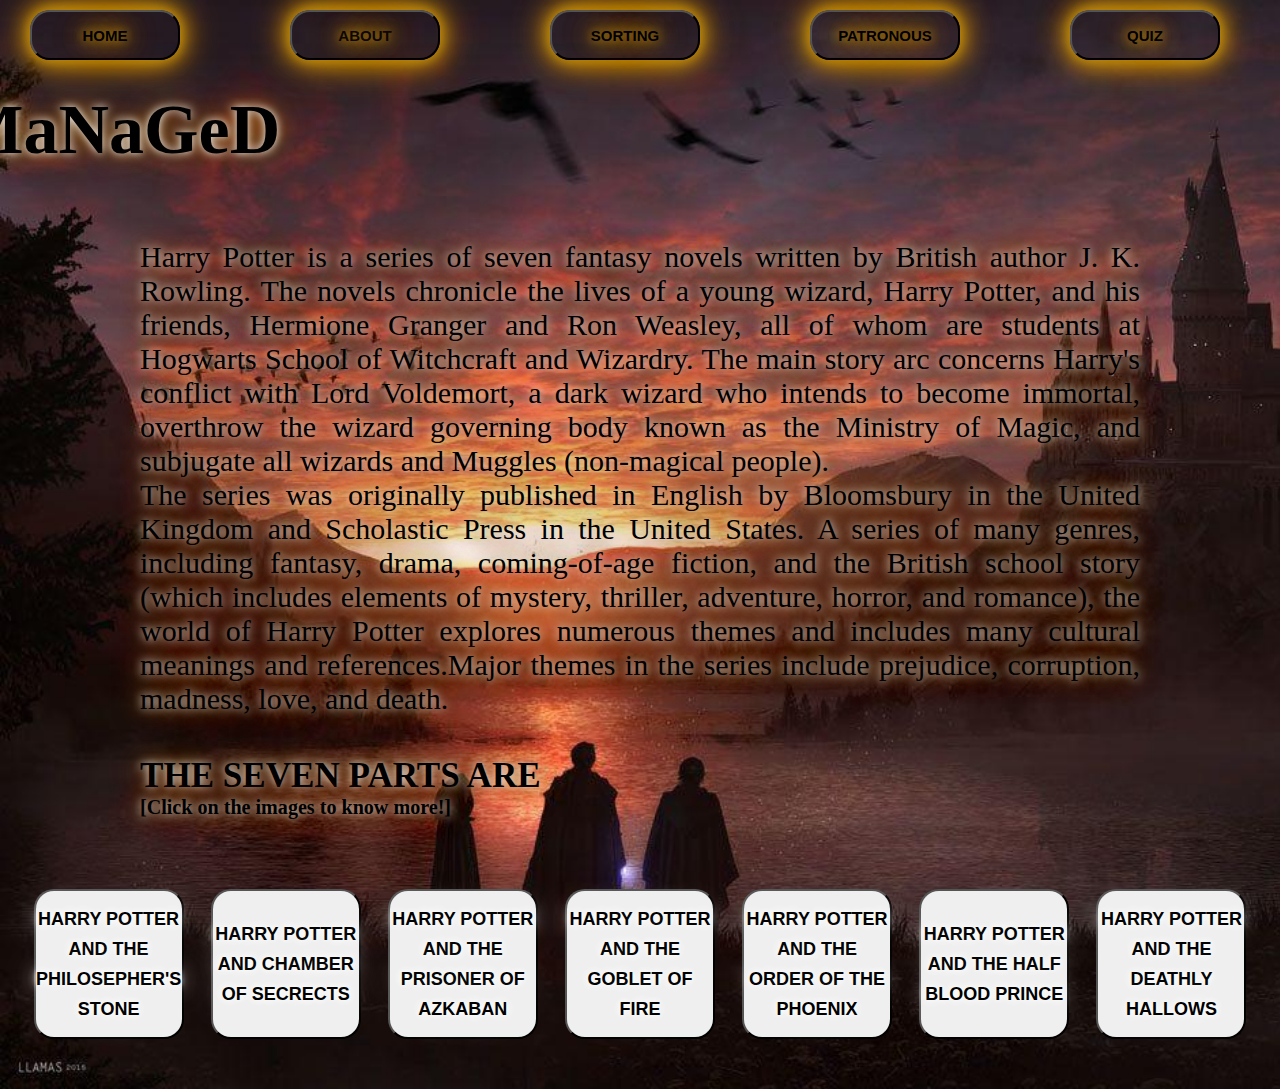
<file: about.html>
<!DOCTYPE html>
<html lang="en">

<head>
    <meta charset="UTF-8">
    <meta name="viewport" content="width=device-width, initial-scale=1.0">
    <title>Document</title>
    <link rel="stylesheet" href="about.css">
</head>

<body style="background-image: url(images/541392.jpg); background-size: cover;">
    <div class="boss">
        <div class="container1">
            <div class="box1">
                <ol>
                    <li><button><a href="index.html"
                                style="color: rgb(0, 0, 0);text-decoration: none;">HOME</a></button></li>
                    <li><button>ABOUT</button></li>
                    <li><button><a href="sortingquiz.html"
                                style="color: rgb(0, 0, 0);text-decoration: none;">SORTING</a></button></li>
                    <li><button><a href="patronousmain.html"
                                style="color: rgb(0, 0, 0);text-decoration: none;">PATRONOUS</a></button></li>
                    <li><button><a href="quiz.html" style="color: rgb(0, 0, 0);text-decoration: none;">QUIZ</a></button>
                    </li>
                </ol>
            </div>
        </div>
        <div class="header">
            <div class="heading">
                <h1 style="text-shadow: 0 0 10px #ffffff, 0 0 20px #814e02, 0 0 30px #9b510f; ">MiScHiEf MaNaGeD</h1>
            </div>
        </div>
        <div class="about" style="text-shadow: 0 0 10px #ffffff, 0 0 20px #814e02, 0 0 30px #9b510f;">
            <p>
                Harry Potter is a series of seven fantasy novels written by British author J. K. Rowling. The novels
                chronicle the lives of a young wizard, Harry Potter, and his friends, Hermione Granger and Ron Weasley,
                all
                of whom are students at Hogwarts School of Witchcraft and Wizardry. The main story arc concerns Harry's
                conflict with Lord Voldemort, a dark wizard who intends to become immortal, overthrow the wizard
                governing
                body known as the Ministry of Magic, and subjugate all wizards and Muggles (non-magical people).</p>
            <p>
                The series was originally published in English by Bloomsbury in the United Kingdom and Scholastic Press
                in
                the
                United States. A series of many genres, including fantasy, drama, coming-of-age fiction, and the British
                school
                story (which includes elements of mystery, thriller, adventure, horror, and romance), the world of Harry
                Potter
                explores numerous themes and includes many cultural meanings and references.Major themes in the series
                include
                prejudice, corruption, madness, love, and death.</p>
            <h3 style="padding-top: 40px;font-family:cursive;"> THE SEVEN PARTS ARE</h3>
            <h6>[Click on the images to know more!]</h6>
        </div>
    </div>
    <div class="container" style="padding-bottom: 50px;">
        <div class="b1">
            <a href="philosopher'sstone.html" style="text-decoration: none;"><button class="book a">HARRY POTTER AND THE PHILOSEPHER'S STONE</button></a>
        </div>
        <div class="b2"><button class="book b">HARRY POTTER AND CHAMBER OF SECRECTS</button>
        </div>
        <div class="b3"><button class="book c">HARRY POTTER AND THE PRISONER OF AZKABAN</button>
        </div>
        <div class="b4"><button class="book d">HARRY POTTER AND THE GOBLET OF FIRE</button>
        </div>
        <div class="b5"><button class="book e">HARRY POTTER AND THE ORDER OF THE PHOENIX</button>
        </div>
        <div class="b6"><button class="book f">HARRY POTTER AND THE HALF BLOOD PRINCE</button>
        </div>
        <div class="b7"><button class="book g">HARRY POTTER AND THE DEATHLY HALLOWS</button>
        </div>
    </div>
</body>

</html>
</file>
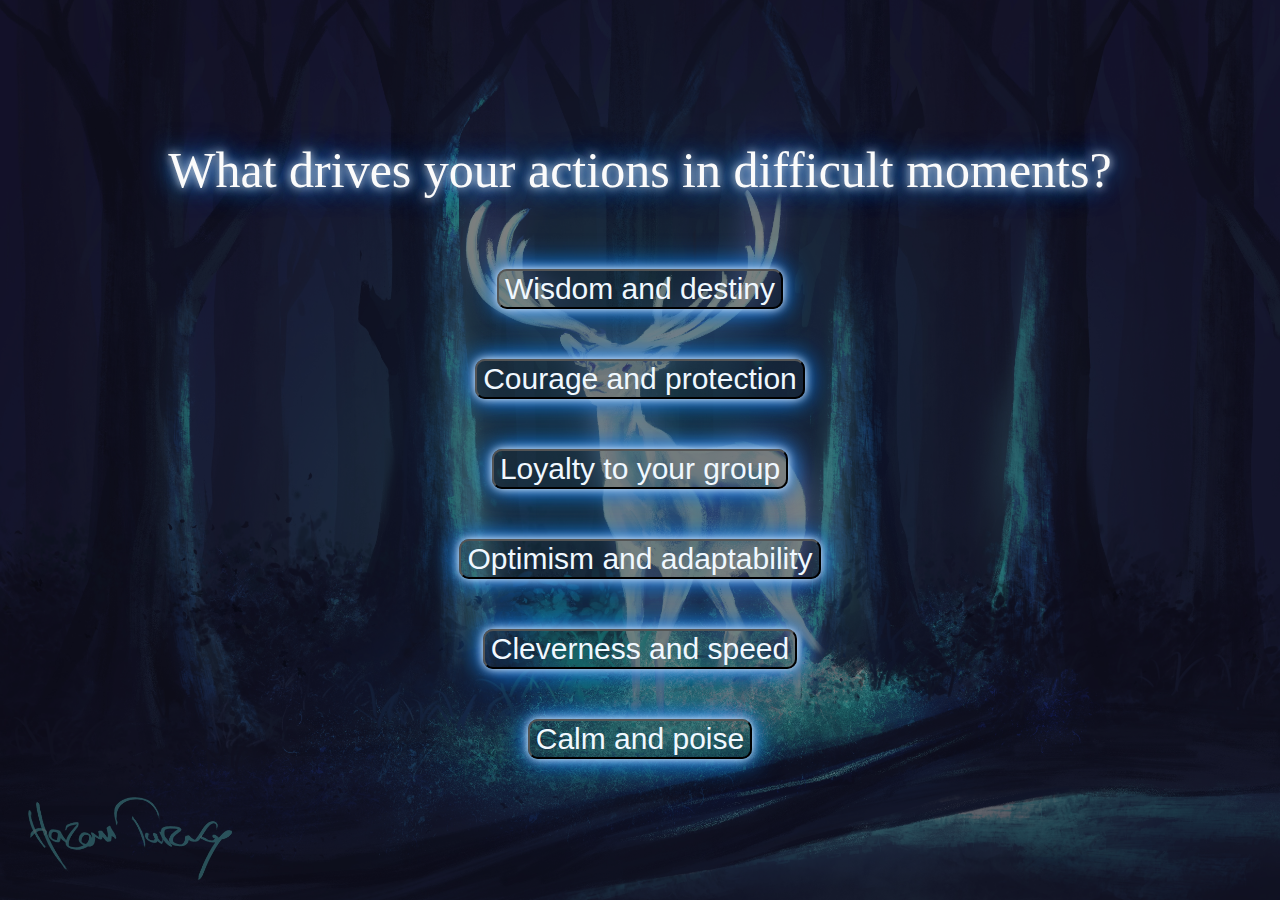
<file: patronous.html>
<!DOCTYPE html>
<html lang="en">

<head>
    <meta charset="UTF-8">
    <meta name="viewport" content="width=device-width, initial-scale=1.0">
    <title>Document</title>
    <link rel="stylesheet" href="patronous.css">
</head>

<body>
    <div id="container">
        <div class="dark-overlay"></div>
        <div id="box">
            <div id="questions"></div>
            <div id="answers"></div>
        </div>
        <div id="poop"></div>
    </div>
    <script src="patrounous.js"></script>
</body>

</html>
</file>
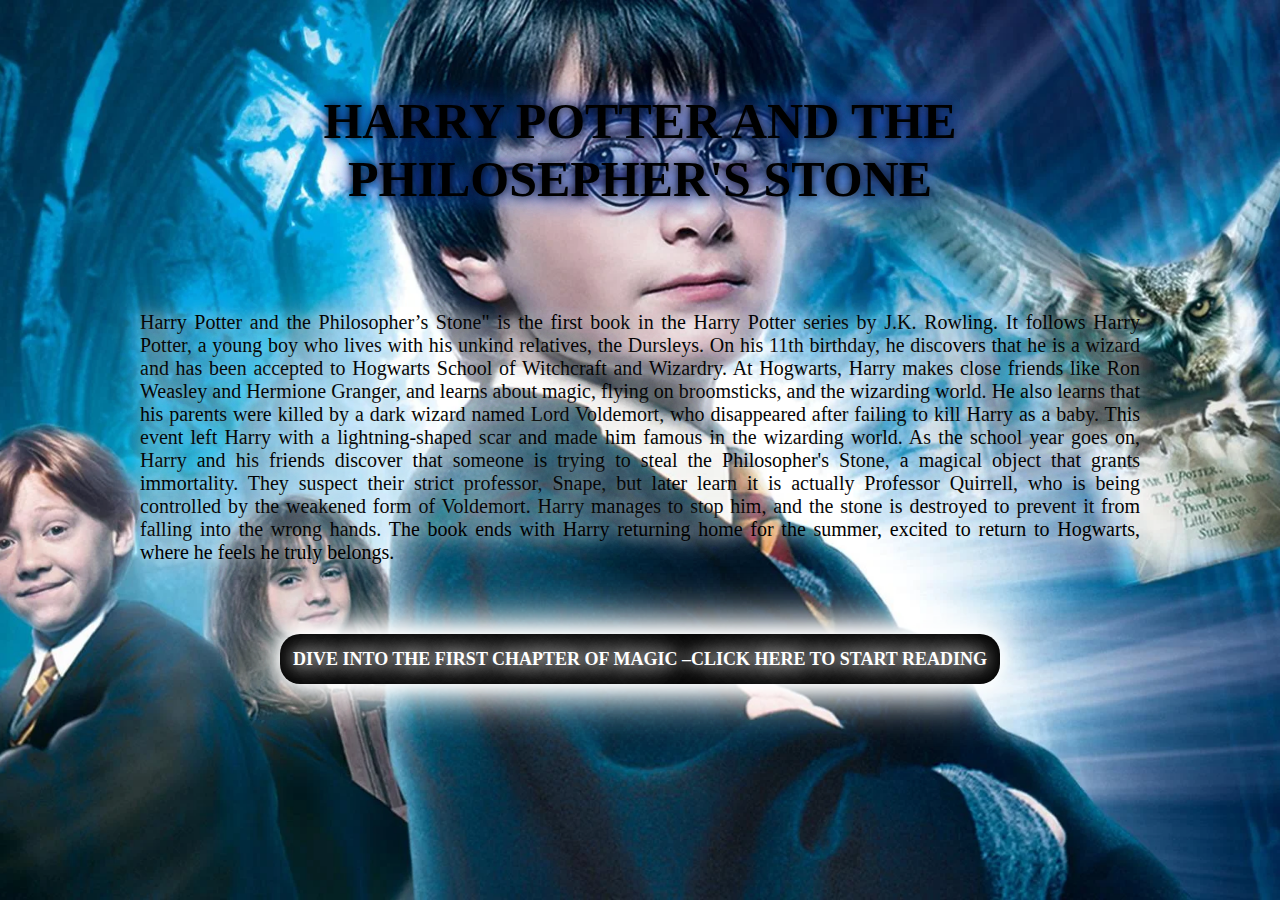
<file: philosopher'sstone.html>
<!DOCTYPE html>
<html lang="en">

<head>
    <meta charset="UTF-8">
    <meta name="viewport" content="width=device-width, initial-scale=1.0">
    <title>Document</title>
    <link rel="stylesheet" href="philosopher'sstone.css">
</head>

<body style="background-image: url(images/philosopherstone.webp); background-size: cover;
background-position:center;
background-repeat: no-repeat;
background-attachment: fixed;">
    <div class="container">
        <div class="box">
            <h1 style="font-size: 50px;text-align: center;padding-top: 50px;text-shadow: 0 0 10px #050505, 0 0 20px #213ddb, 0 0 30px #1785e4;">HARRY POTTER AND THE PHILOSEPHER'S STONE
            </h1>
            <p class="abc"> Harry Potter and the Philosopher’s Stone" is the first book in the Harry Potter series by
                J.K. Rowling. It follows Harry Potter, a young boy who lives with his unkind relatives, the Dursleys. On
                his 11th birthday, he discovers that he is a wizard and has been accepted to Hogwarts School of
                Witchcraft and Wizardry.

                At Hogwarts, Harry makes close friends like Ron Weasley and Hermione Granger, and learns about magic,
                flying on broomsticks, and the wizarding world. He also learns that his parents were killed by a dark
                wizard named Lord Voldemort, who disappeared after failing to kill Harry as a baby. This event left
                Harry with a lightning-shaped scar and made him famous in the wizarding world.

                As the school year goes on, Harry and his friends discover that someone is trying to steal the
                Philosopher's Stone, a magical object that grants immortality. They suspect their strict professor,
                Snape, but later learn it is actually Professor Quirrell, who is being controlled by the weakened form
                of Voldemort. Harry manages to stop him, and the stone is destroyed to prevent it from falling into the
                wrong hands.

                The book ends with Harry returning home for the summer, excited to return to Hogwarts, where he feels he
                truly belongs.</p>
        </div>
        <a class="hp"
            href="https://www.hasanboy.uz/wp-content/uploads/2018/04/Harry-Potter-and-the-Philosophers-Stone.pdf?utm_source=chatgpt.com">DIVE
            INTO THE FIRST CHAPTER OF MAGIC –CLICK HERE TO START READING</a>
    </div>
</body>

</html>
</file>
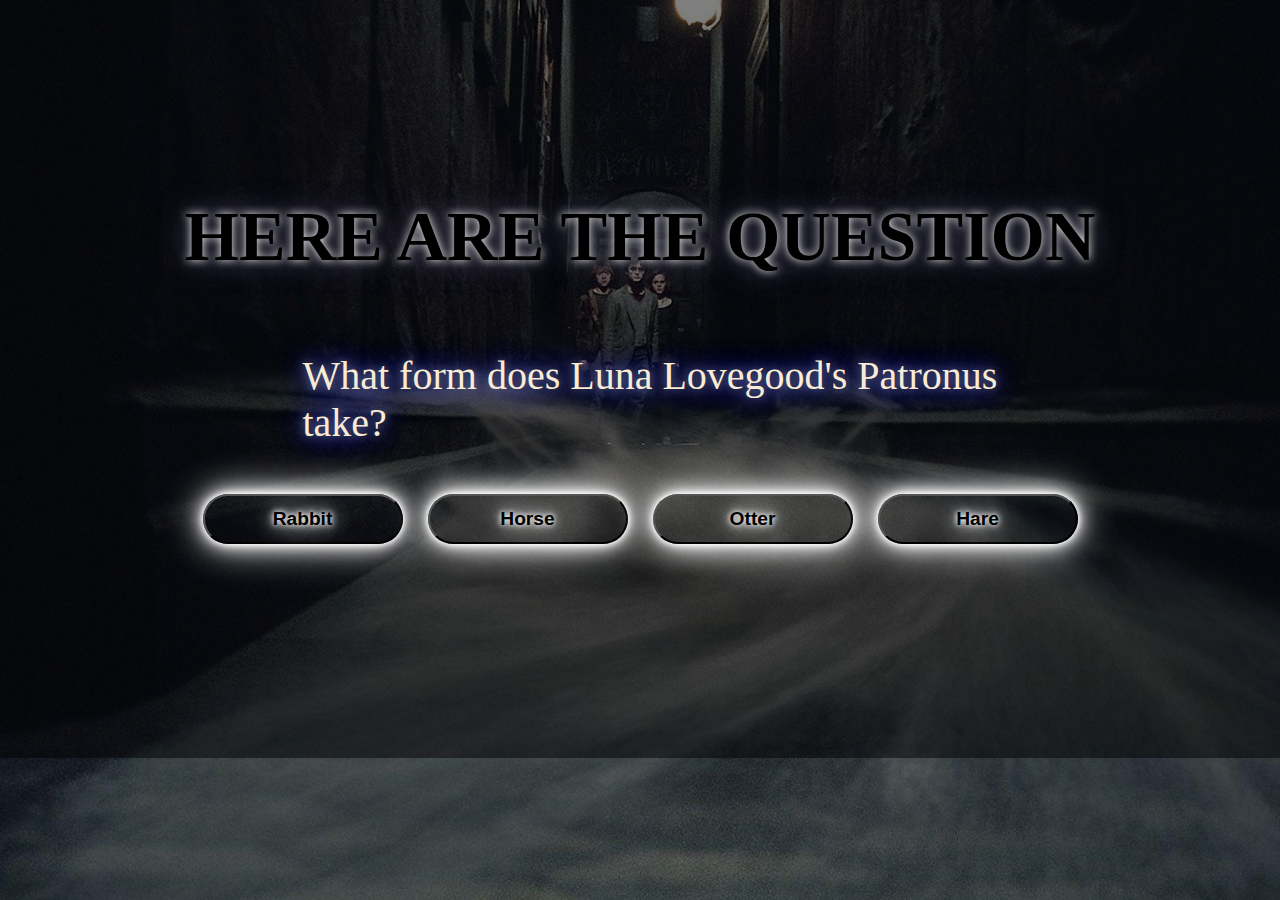
<file: question.html>
<!DOCTYPE html>
<html lang="en">

<head>
    <meta charset="UTF-8">
    <meta name="viewport" content="width=device-width, initial-scale=1.0">
    <title>Document</title>
    <link rel="stylesheet" href="question.css">
</head>

<body>
    <div class="box">
        <h1>HERE ARE THE QUESTION</h1>
        <div id="qcontainer">
            <p id="question"></p>
            <div id="answers" style="height:30px;"></div>
        </div>
        <button id="next-btn">NEXT</button>
        <p id="result"></p>
        <p id="poop"></p>
    </div>

    <script src="question.js"></script>
</body>

</html>
</file>
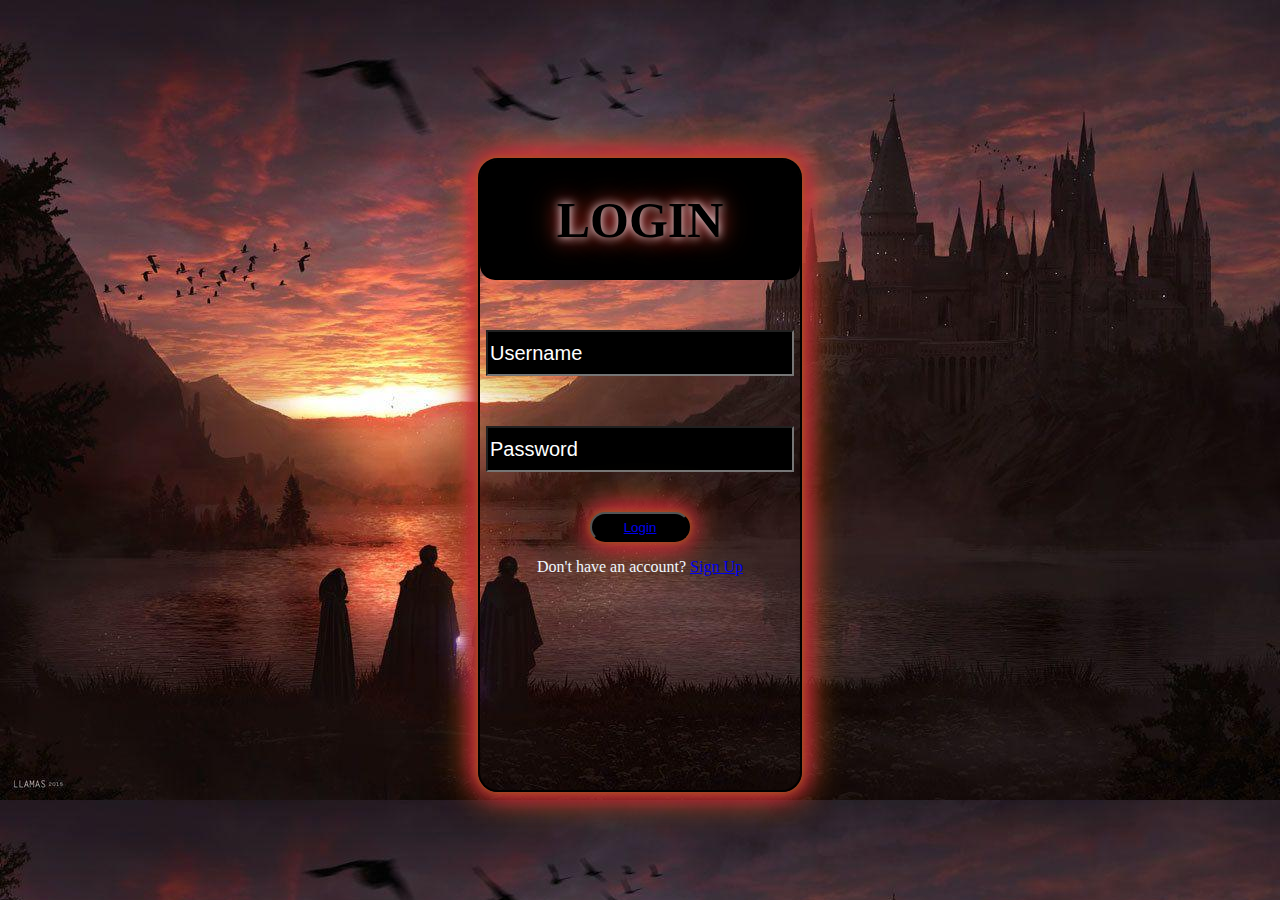
<file: sign.html>
<!DOCTYPE html>
<html lang="en">

<head>
    <meta charset="UTF-8">
    <meta name="viewport" content="width=device-width, initial-scale=1.0">
    <title>sign up</title>
    <link rel="stylesheet" href="sign.css">
</head>

<body>
    <div class="container" id="login1">
        <div class="box">
            <h1 style="text-shadow: 0 0 10px #ffffff, 0 0 20px #c60b2e, 0 0 30px #9b510f;">LOGIN</h1>
        </div>
        <div class="box2" style="padding-top: 0px;">
            <div class="user">
                <input type="text" placeholder="Username" class="abc"
                    style="background-color:black; width:300px;height: 40px;">
            </div>
            <div class="pass">
                <input type="password" placeholder="Password" required class="abc"
                    style="background-color:black;width:300px;height: 40px;">
            </div>
        </div>
        <div class="login"><button
                style="background-color: black;color: white;width:100px;height:30px;display: flex;justify-content: center;align-items: center;border-radius: 20px;box-shadow: 0 0 10px #9a7109, 0 0 20px #bd0f4c, 0 0 30px #e9085a, 0 0 40px #d48f03;"><a
                    href="index.html">Login</a></button></div>
        <div class="switch">
            <p style="color: aliceblue;">Don't have an account? <a href="signup.html">Sign Up</a></p>
        </div>
    </div>
</body>
</html>
</file>
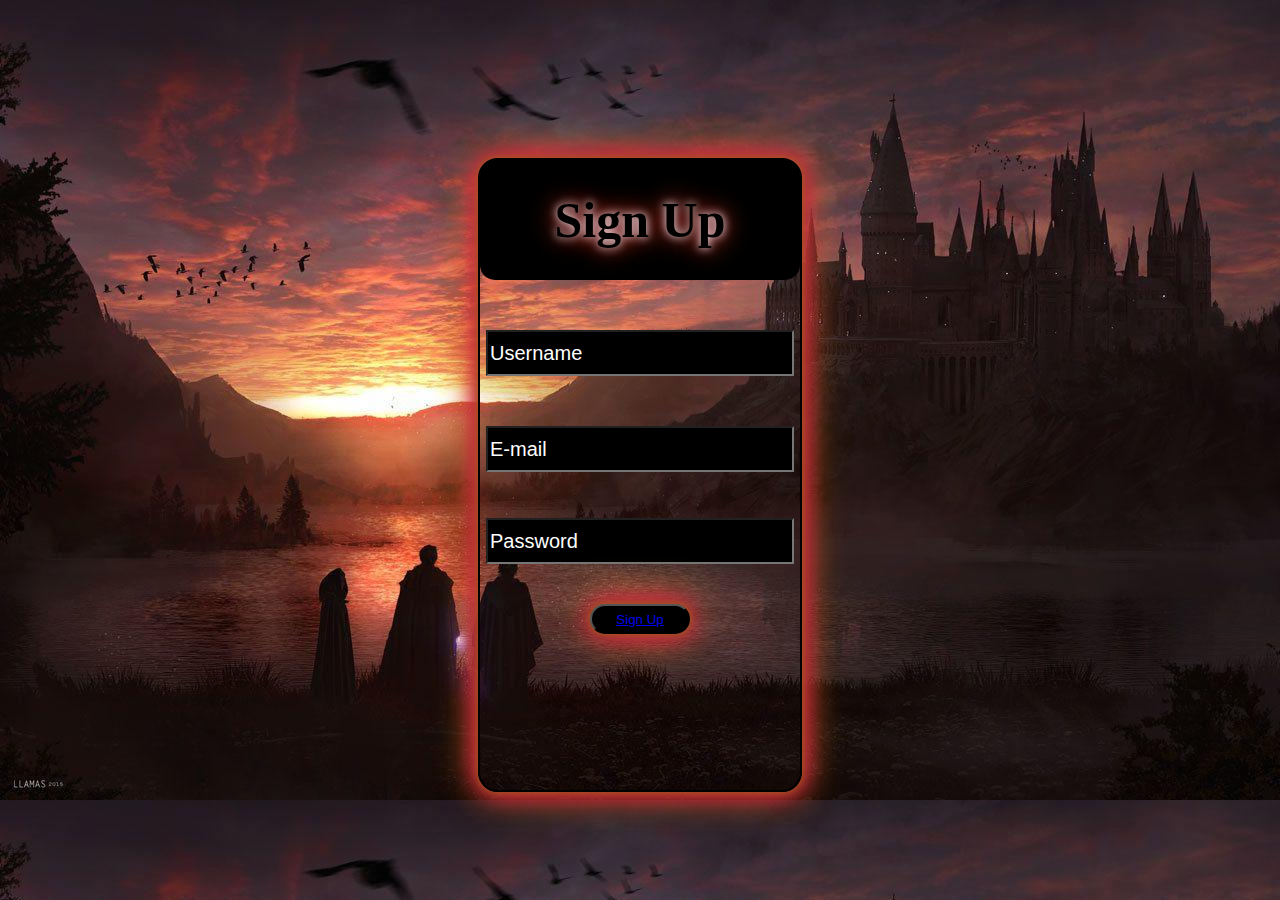
<file: signup.html>
<!DOCTYPE html>
<html lang="en">

<head>
    <meta charset="UTF-8">
    <meta name="viewport" content="width=device-width, initial-scale=1.0">
    <title>sign up</title>
    <link rel="stylesheet" href="sign.css">
</head>

<body>
    <div class="container" id="login1">
        <div class="box">
            <h1 style="text-shadow: 0 0 10px #ffffff, 0 0 20px #c60b2e, 0 0 30px #9b510f;">Sign Up</h1>
        </div>
        <div class="box2" style="padding-top: 0px;">
            <div class="user">
                <input type="text" placeholder="Username" class="abc"
                    style="background-color:black; width:300px;height: 40px;">
            </div>
            <div class="email" style="padding-bottom: 46px;">
                <input type="text" placeholder="E-mail" class="abc"
                    style="background-color:black; width:300px;height: 40px;">
            </div>
            <div class="pass">
                <input type="password" placeholder="Password" required class="abc"
                    style="background-color:black;width:300px;height: 40px;">
            </div>
        </div>
        <div class="login"><button
                style="background-color: black;color: white;width:100px;height:30px;display: flex;justify-content: center;align-items: center;border-radius: 20px;box-shadow: 0 0 10px #9a7109, 0 0 20px #bd0f4c, 0 0 30px #e9085a, 0 0 40px #d48f03;"><a
                    href="index.html">Sign Up</a></button></div>
    </div>
</body>

</html>
</file>
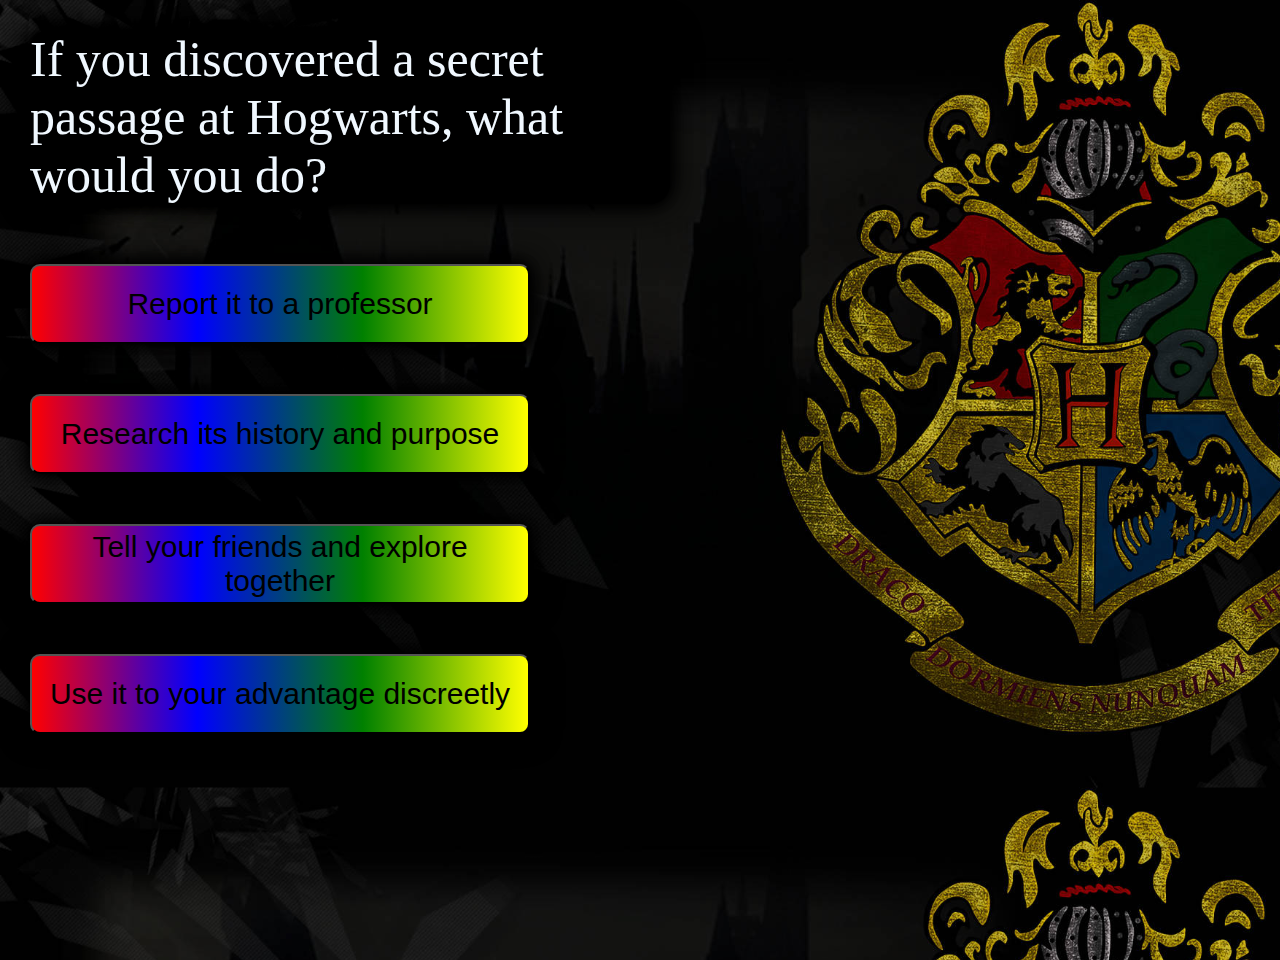
<file: sortingquiz.html>
<!DOCTYPE html>
<html lang="en">

<head>
    <meta charset="UTF-8">
    <meta name="viewport" content="width=device-width, initial-scale=1.0">
    <title>Document</title>
    <link rel="stylesheet" href="sortingquiz.css">
</head>

<body>
    <div id="container">
        <div id="box">
            <div id="question"></div>
            <div id="answer"></div>
        </div>
        <p id="poop"></p>
    </div>
    <script src="sortingquiz.js"></script>
</body>

</html>
</file>
<file: about.css>
* {
    margin: 0px;
    padding: 0px;
}

@keyframes abc{
    100% {
      transform: translateX(0); 
    }
  }
  .container1{
    background-color:transparent;
    display: flex;
    justify-content:center;
}

ol{
    list-style: none;
    display: flex;
    justify-content: center;
}
ol li{
    padding: 10px;
    padding-left: 40px;
    padding-right: 70px;
    margin: 0px;
}

ol li button{
    background-color:transparent;
    color: aliceblue;
    font-size:15px;
    cursor: pointer;
    border-radius: 20px;
    width: 150px;
    height: 50px;
    box-shadow: 0 0 10px #b77b0c, 0 0 20px #d0ba11, 0 0 30px #984108, 0 0 40px #d48f03;
    text-shadow: 0 0 10px #b77b0c, 0 0 20px #d0ba11, 0 0 30px #984108, 0 0 40px #d48f03;
    font-size: 15px;
    font-weight: bold;
    color: #0c0702;
    cursor: pointer;

}

.boss{
    display: flex;
    justify-content: center;
    flex-direction: column;
    align-items: center;
}
.container{
    display: flex;
    justify-content: space-around;
    padding: 20px;
}
.book {
    display: flex;
    justify-content: center;
    align-items: center;
    border-radius: 20px;
    width: 150px;
    height: 150px;
    font-size: 18px;
    line-height: 30px;
    color: rgb(0, 0, 0);
    text-shadow: 0 0 5px white, 0 0 10px white, 0 0 20px white, 0 0 40px white;
    font-weight: bolder;
}

.a {
    background-image: url(https://assets.mycast.io/posters/harry-potter-and-the-philosophers-stone-fan-casting-poster-137675-medium.jpg?1634110053);
    background-size: cover;
    
}

.b {
    background-image: url(https://image.tmdb.org/t/p/original/csOv5H7R2zdnKaYuTrGVWohmo8d.jpg);
    background-size:cover;
}
.c{
    background-image: url(https://siskiyou.sou.edu/wp-content/uploads/2020/03/4825108788.jpg);
    background-size: cover;
}
.d{
    background-image: url(https://images3.alphacoders.com/113/1130062.jpg);
    background-size: cover;
}
.e{
    background-image: url(https://image.tmdb.org/t/p/original/zhUOI1yDQu0Fa3neL4yPb1o9ByF.jpg);
    background-size: cover;
}
.f{
    background-image: url(https://i0.wp.com/www.my-sf.com/wp-content/uploads/2016/09/Harry-Potter-and-the-Half-Blood-Prince-theatrical-teaser-poster.jpg?fit=1350%2C2000);
    background-size: cover;
}
.g{
    background-image: url(http://images4.fanpop.com/image/photos/22700000/Deathly-Hallows-Part-2-Action-Poster-harry-potter-22731860-1600-2366.jpg);
    background-size: cover;
}

.heading h1{
    display: flex;
    justify-content: center;
    position: relative;
    transform: translateX(-100%);
    animation: abc 2s forwards;
    padding: 20px;
    font-size: 70px;

}

.about{
    width: 1000px;
    text-align: justify;
    padding: 50px;
    font-size: 30px;
}
</file>
<file: patronous.css>
body {
    padding: 0px;
    margin: 0px;
}

@keyframes abc{
    100% {
      transform: translateX(0); 
    }
  }

#container {
    width: 100vw;
    height: 100vh;
    background-image: url('images/expecto.jpg');
    background-size: cover;
    background-position: center;
    background-repeat: no-repeat;
    background-attachment: fixed;
    display: flex;
    justify-content: center;
    align-items: center;
    flex-direction: column;
    position: relative;
}

.dark-overlay {
    position: absolute;
    height: 100%;
    width: 100%;
    background-color: rgba(0, 0, 0, 0.5);
}

#box {
    display: flex;
    justify-content: center;
    align-items: center;
    flex-direction: column;
    gap: 70px;
    z-index: 1;
}

#questions {
    text-shadow: 0 0 10px #fbfbfb, 0 0 20px #1b72db, 0 0 30px #047ee9;
    font-size: 50px;
    color: #fbfbfb;
}

#answers{
    display: flex;
    justify-content: center;
    align-items: center;
    flex-direction: column;
    gap: 50px;
}

.option-btn{
    background-color: transparent;
    box-shadow: 0 0 10px #fbfbfb, 0 0 20px #1b72db, 0 0 30px #047ee9 ;
    color: aliceblue;
    font-size:30px;
    border-radius:10px;
}

#poop{
    z-index: 2;
}

.home{
    box-shadow: 0 0 10px #fbfbfb, 0 0 20px #1b72db, 0 0 30px #047ee9 ;
    color: aliceblue;
    font-size:30px;
    border-radius:10px;
    background-color: black;
}
</file>
<file: question.css>
body {
    margin: 0px;
    padding: 0px;
    position: relative;
    background-color: rgb(0, 0, 0);
    background-image: url(images/456476.jpg);
    background-size: cover;
    background-position: center;
    background-repeat: no-repeat;
    background-attachment: fixed;
}

.box {
    display: flex;
    flex-direction: column;
    justify-content: center;
    align-items: center;
    padding: 150px;
    background-color: rgba(0, 0, 0, 0.5);

}

h1 {
    font-size: 70px;
    text-shadow: 0 0 10px #fbfbfb, 0 0 20px #000000, 0 0 30px #706c9a;
}

#question {
    width: 700px;
    height: 70px;
    display: flex;
    flex-direction: column;
    justify-content: center;
    align-items: center;
    font-size: 40px;
    color: antiquewhite;
    text-shadow: 0 0 10px #5c6e85, 0 0 20px #5448af, 0 0 30px #0313c6;
    border-radius: 100px;
    flex-wrap: wrap;
    padding-left: 120px;
    align-items: center;
}

#answers {
    display: flex;
    justify-content: center;
    gap: 25px;
    padding: 20px;
}

.option-btn {
    width: 200px;
    height: 50px;
    background-color: transparent;
    box-shadow: 0 0 5px white, 0 0 10px white, 0 0 20px white, 0 0 40px white;
    text-shadow: 0 0 5px white, 0 0 10px white, 0 0 20px white, 0 0 40px white;
    font-size: larger;
    font-weight: 700;
    border-radius: 30px;
}

.option-btn:active {
    box-shadow: 0 0 5px rgb(197, 13, 13), 0 0 10px rgb(200, 5, 5), 0 0 20px rgb(20, 1, 1), 0 0 40px rgb(197, 17, 17);
}

#next-btn {
    margin-top: 50px;
    width: 100px;
    height: 40px;
    border-radius: 30px;
    background-color: #000000;
    color: white;
    font-size: larger;
    font-weight: 500;
    box-shadow: 0 0 5px white, 0 0 10px white, 0 0 20px white, 0 0 40px white;
}

.home{
    width: 200px;
    height: 50px;
    background-color: transparent;
    box-shadow: 0 0 5px rgb(221, 44, 44), 0 0 10px white, 0 0 20px rgb(225, 207, 9), 0 0 40px rgb(189, 10, 10);
    text-shadow: 0 0 5px rgb(231, 173, 173), 0 0 10px rgb(244, 238, 238), 0 0 20px rgb(197, 223, 30), 0 0 40px rgb(179, 6, 6);
    font-size: larger;
    font-weight: 700;
    border-radius: 30px;
}
</file>
<file: sign.css>
body{
    background-image: url(images/541392.jpg);
    display: flex;
    justify-content: center;
    padding-top: 150px;
}

.container{
    display: flex;
    flex-direction: column;
    box-shadow: 0 0 10px #9a7109, 0 0 20px #bd0f4c, 0 0 30px #e9085a, 0 0 40px #d48f03;
    align-items: center;
    border:2px solid  black;
    width: 25vw;
    height: 70vh;
    border-radius: 20px;
}
.box h1{
    font-size:50px;
}
.box2{
    padding: 40px;
    display: flex;
    flex-direction: column;
    justify-content: center;
    align-items: center;
}
.user{
    padding: 50px;
}
.box{
    background-color: black;
    height:120px;
    width: inherit;
    display: flex;
    justify-content: center;
    align-items: center;
    border-radius: 15px;
}

.abc::placeholder{
    font-size: 20px;
    color: rgb(255, 255, 255);
}
.abc{
    font-size: 20px;
    color: rgb(255, 255, 255);
}
</file>
<file: sortingquiz.css>
body {
    margin: 0px;
    padding: 0px;
    background-image: url(images/house.jpg);
    height: 100vh;
    background-size: 1400px;

}

#container {
    width: 50vw;
    height: 100vh;
    display: flex;
    align-items: center;
    padding: 30px;
    flex-direction: column;
}

#question {
    font-size: 50px;
    background-color: black;
    box-shadow: 0 0 10px #000000, 0 0 20px #000000, 0 0 30px #000000;
    border-radius: 20px;
    color: aliceblue;
    text-shadow: 0 0 10px #000000, 0 0 20px #000000, 0 0 30px #000000;
}

#answer {
    display: flex;
    flex-direction: column;
    gap: 50px;
    padding-top: 60px;

}

.option-btn {
    width: 500px;
    height: 80px;
    background: linear-gradient(90deg, red, blue, green, yellow);
    font-size: 30px;
    border-radius: 10px;
    box-shadow: 0 0 10px #000000, 0 0 20px #000000, 0 0 30px #000000;
}
.home{
    width: 200px;
    height: 50px;
    background-color: transparent;
    box-shadow: 0 0 5px rgb(8, 8, 8), 0 0 10px rgb(0, 0, 0), 0 0 20px rgb(8, 8, 8), 0 0 40px rgb(0, 0, 0);
    text-shadow: 0 0 5px rgb(255, 255, 255), 0 0 10px rgb(244, 238, 238), 0 0 20px rgb(255, 255, 255), 0 0 40px rgb(255, 255, 255);
    font-size: larger;
    font-weight: 700;
    border-radius: 30px;
}
</file>
